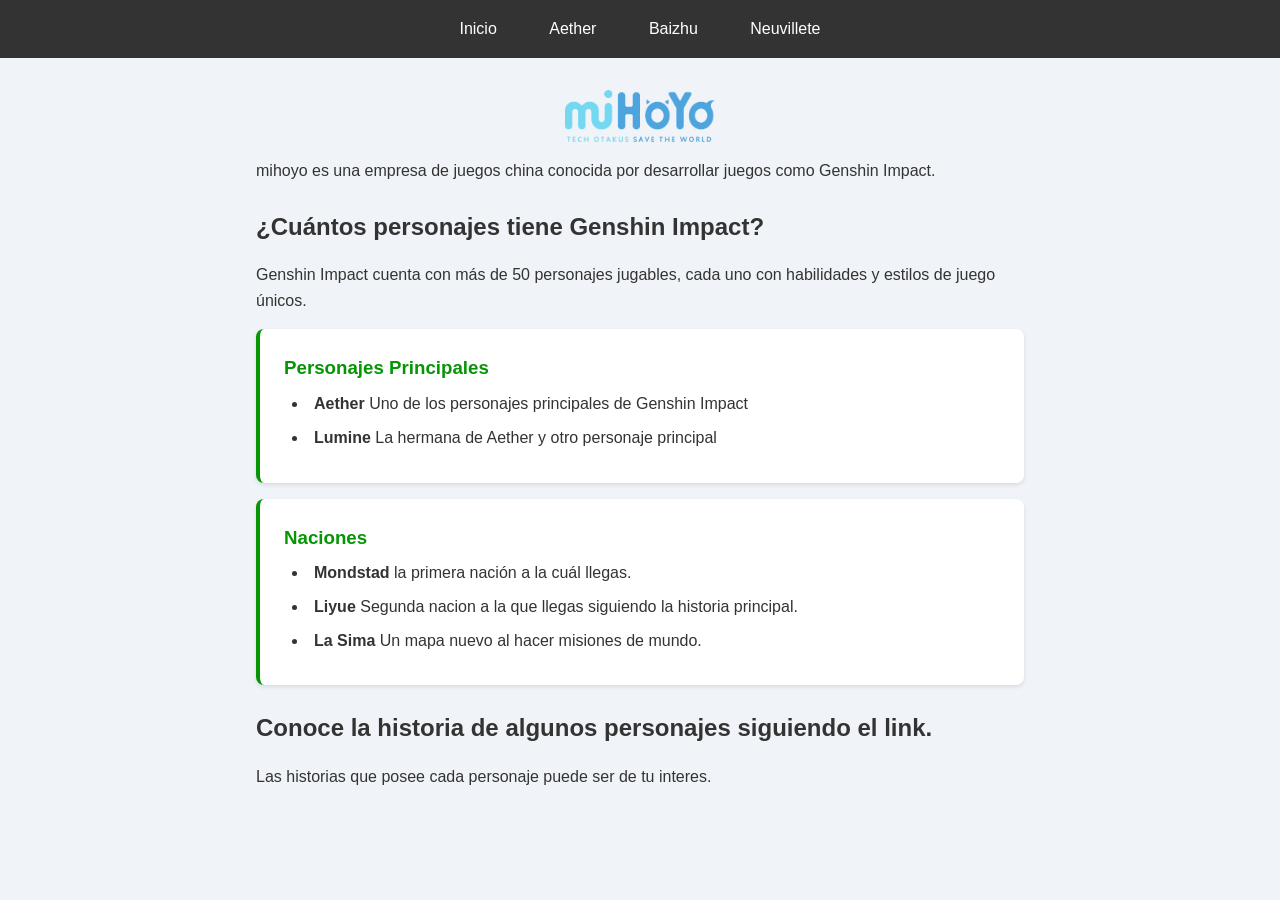
<file: index.html>
<!DOCTYPE html>
<html lang="es">
<head>
    <meta charset="UTF-8">
    <meta name="viewport" content="width=device-width, initial-scale=1.0">
    <title>mihoyo</title>
    <link rel="stylesheet" href="../static/a/css/style.css">
</head>
<body>
    <nav>
        <a href="../index.html">Inicio</a>
        <a href="/templates/pag_1.html">Aether</a>
        <a href="/templates/pag_2.html">Baizhu</a>
        <a href="/templates/pag_3.html">Neuvillete</a>
    </nav>

    <main>
        <img src="../static\a/img/MiHoYo-logo-png.png" alt="Logo mihoyo" class="logo"
        width="400">

        <p>
            mihoyo es una empresa de juegos china conocida por desarrollar juegos como Genshin Impact.
        </p>

        <h2>¿Cuántos personajes tiene Genshin Impact?</h2>
        <p>
            Genshin Impact cuenta con más de 50 personajes jugables, cada uno con habilidades y estilos de juego únicos.
        </p>

        <div class="card">
            <h3>Personajes Principales</h3>
            <ul>
                <li><strong>Aether</strong> Uno de los personajes principales de Genshin Impact</li>
                <li><strong>Lumine</strong> La hermana de Aether y otro personaje principal</li>
            </ul>
        </div>

        <div class="card">
            <h3>Naciones</h3>
            <ul>
                <li><strong>Mondstad</strong> la primera nación a la cuál llegas.</li>
                <li><strong>Liyue</strong> Segunda nacion a la que llegas siguiendo la historia principal.</li>
                <li><strong>La Sima</strong> Un mapa nuevo al hacer misiones de mundo.</li>
            </ul>
        </div>

        <h2>Conoce la historia de algunos personajes siguiendo el link.</h2>
        <p>
           Las historias que posee cada personaje puede ser de tu interes.
        </p>
    </main>
</body>
</html>
</file>
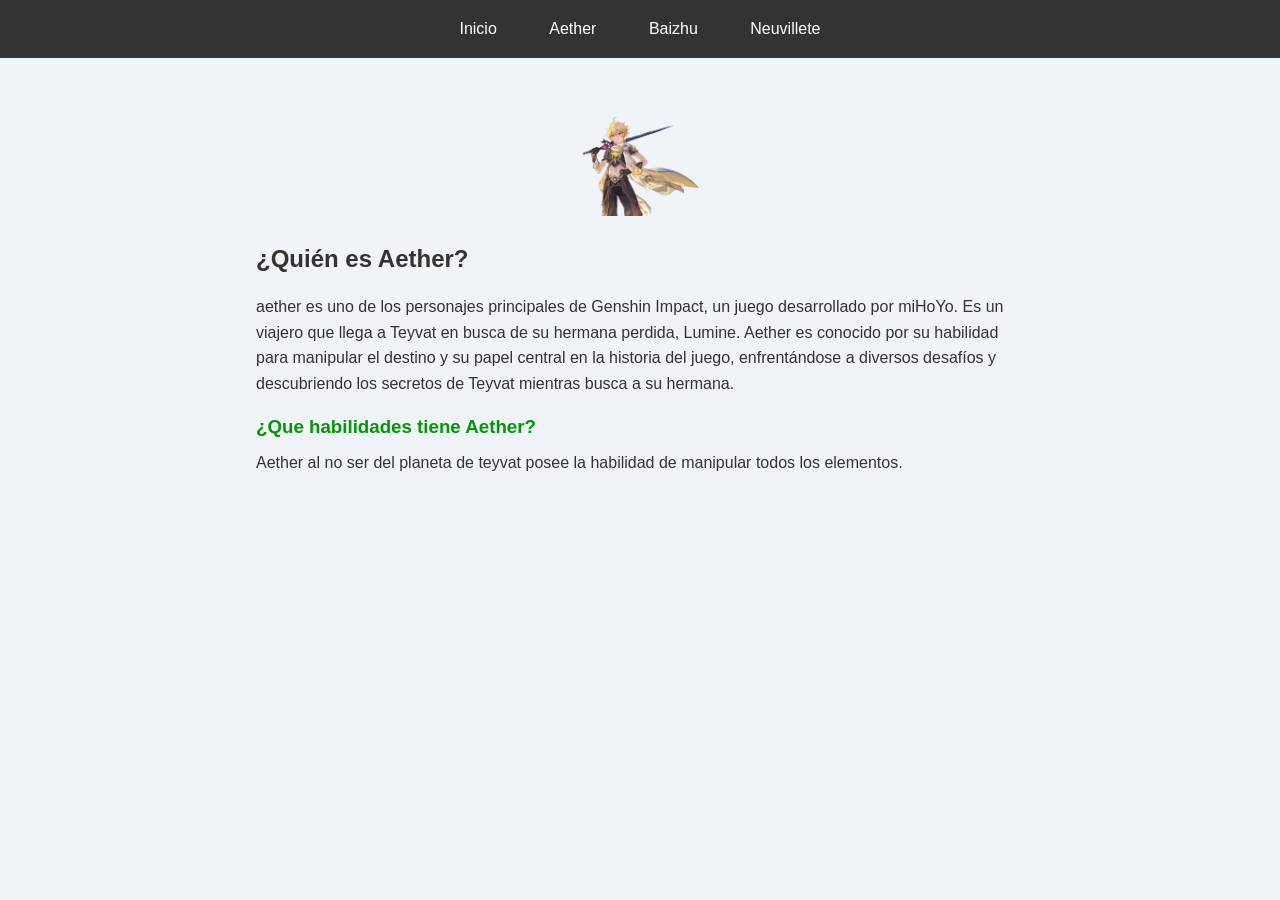
<file: templates/pag_1.html>
<!DOCTYPE html>
<html lang="es">
<head>
    <meta charset="UTF-8">
    <meta name="viewport" content="width=device-width, initial-scale=1.0">
    <title>Aether</title>
    <link rel="stylesheet" href="../static/a/css/style.css"> 
</head>
<body>
    <nav>
        <a href="../index.html">Inicio</a>
        <a href="/templates/pag_1.html">Aether</a>
        <a href="/templates/pag_2.html">Baizhu</a>
        <a href="/templates/pag_3.html">Neuvillete</a>
    </nav>

    <main>
        <img src="../static\a/img/Aether.png" alt="aether" class="logo"
        width="400">
<h2>¿Quién es Aether?</h2>
        <p>
            aether es uno de los personajes principales de Genshin Impact, un juego desarrollado por miHoYo. Es un viajero que llega a Teyvat en busca de su hermana perdida, Lumine. Aether es conocido por su habilidad para manipular el destino y su papel central en la historia del juego, enfrentándose a diversos desafíos y descubriendo los secretos de Teyvat mientras busca a su hermana.

        <h3>¿Que habilidades tiene Aether?</h3>
        <p>
            Aether al no ser del planeta de teyvat posee la habilidad de manipular todos los elementos.
        </p>

    </main>
</body>
</html>
</file>
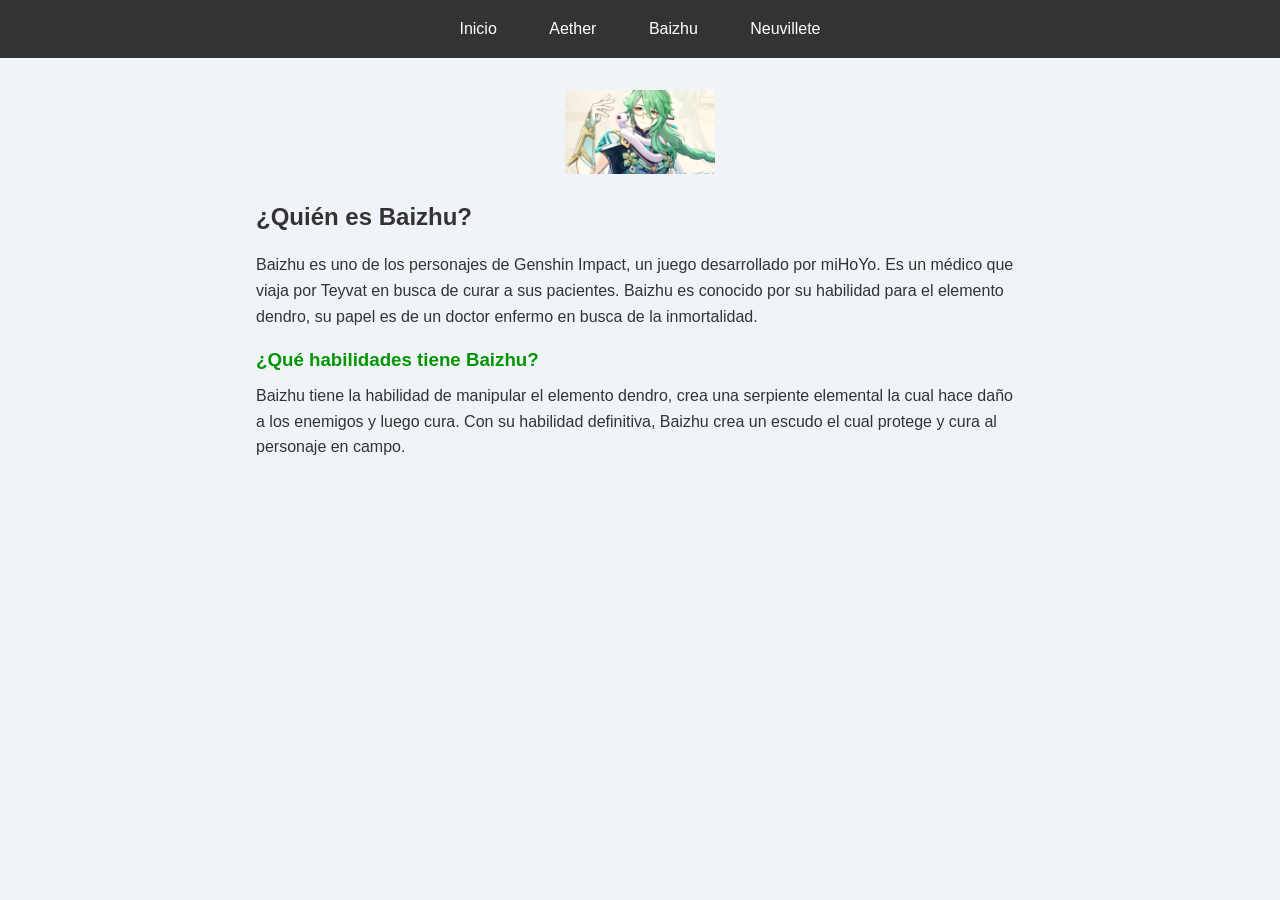
<file: templates/pag_2.html>
<!DOCTYPE html>
<html lang="es">
<head>
    <meta charset="UTF-8">
    <meta name="viewport" content="width=device-width, initial-scale=1.0">
    <title>Baizhu</title>
    <link rel="stylesheet" href="../static/a/css/style.css"> 
</head>
<body>
    <nav>
        <a href="../index.html">Inicio</a>
        <a href="/templates/pag_1.html">Aether</a>
        <a href="/templates/pag_2.html">Baizhu</a>
        <a href="/templates/pag_3.html">Neuvillete</a>
    </nav>

    <main>
        <img src="../static\a/img/Baizhu.png" alt="baizhu" class="logo"
        width="500">
<h2>¿Quién es Baizhu?</h2>
        <p>
            Baizhu es uno de los personajes de Genshin Impact, un juego desarrollado por miHoYo. Es un médico que viaja por Teyvat en busca de curar a sus pacientes. Baizhu es conocido por su habilidad para el elemento dendro, su papel es de un doctor enfermo en busca de la inmortalidad.

        <h3>¿Qué habilidades tiene Baizhu?</h3>
        <p>
            Baizhu tiene la habilidad de manipular el elemento dendro, crea una serpiente elemental la cual hace daño a los enemigos y luego cura. Con su habilidad definitiva, Baizhu crea un escudo el cual protege y cura al personaje en campo.
        </p>

    </main>
</body>
</html>
</file>
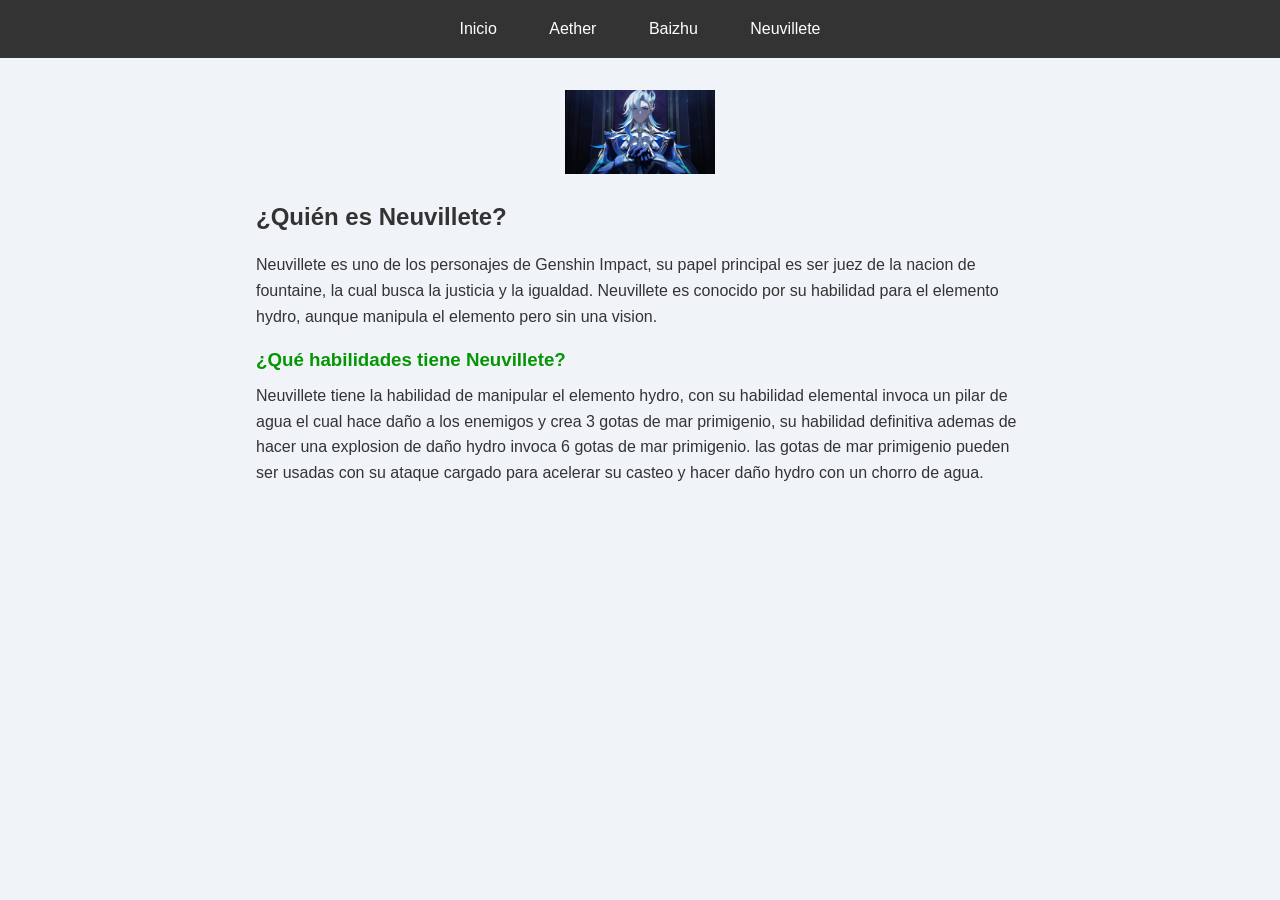
<file: templates/pag_3.html>
<!DOCTYPE html>
<html lang="es">
<head>
    <meta charset="UTF-8">
    <meta name="viewport" content="width=device-width, initial-scale=1.0">
    <title>Neuvillete</title>
    <link rel="stylesheet" href="../static/a/css/style.css"> 
</head>
<body>
    <nav>
        <a href="../index.html">Inicio</a>
        <a href="/templates/pag_1.html">Aether</a>
        <a href="/templates/pag_2.html">Baizhu</a>
        <a href="/templates/pag_3.html">Neuvillete</a>
    </nav>

    <main>
        <img src="../static\a/img/neuvillete.png" alt="neuvillete" class="logo"
        width="500">
<h2>¿Quién es Neuvillete?</h2>
        <p>
            Neuvillete es uno de los personajes de Genshin Impact, su papel principal es ser juez de la nacion de fountaine, la cual busca la justicia y la igualdad. Neuvillete es conocido por su habilidad para el elemento hydro, aunque manipula el elemento pero sin una vision.

        <h3>¿Qué habilidades tiene Neuvillete?</h3>
        <p>
            Neuvillete tiene la habilidad de manipular el elemento hydro, con su habilidad elemental invoca un pilar de agua el cual hace daño a los enemigos y crea 3 gotas de mar primigenio, su habilidad definitiva ademas de hacer una explosion de daño hydro invoca 6 gotas de mar primigenio.
            las gotas de mar primigenio pueden ser usadas con su ataque cargado para acelerar su casteo y hacer daño hydro con un chorro de agua.
        </p>

    </main>
</body>
</html>
</file>
<file: static/a/css/style.css>
* {
    margin: 0;
    padding: 0;
    box-sizing: border-box;
}

body {
    font-family: 'Segoe UI', Tahoma, Geneva, Verdana, sans-serif;
    line-height: 1.6;
    background-color: #f0f4f8;
    color: #333;
}

/* Navegación */
nav {
    background-color: #333;
    padding: 1rem;
    text-align: center;
}

nav a {
    color: white;
    text-decoration: none;
    padding: 0.5rem 1rem;
    margin: 0 0.5rem;
    border-radius: 4px;
    transition: background-color 0.3s;
}

nav a:hover {
    background-color: #059505;
}

/* Contenido principal */
main {
    max-width: 800px;
    margin: 2rem auto;
    padding: 0 1rem;
}

h1 {
    color: #059505;
    margin-bottom: 1rem;
}

h2 {
    color: #333;
    margin-top: 1.5rem;
    margin-bottom: 1rem;
}

h3 {
    color: #059505;
    margin-bottom: 0.5rem;
}

p {
    margin-bottom: 1rem;
}

/* Logo */
.logo {
    width: 150px;
    display: block;
    margin: 1rem auto;
}

/* Tarjetas */
.card {
    background-color: white;
    padding: 1.5rem;
    margin-bottom: 1rem;
    border-radius: 8px;
    box-shadow: 0 2px 4px rgba(0,0,0,0.1);
    border-left: 4px solid #059505;
}

.card ul {
    list-style-position: inside;
    margin-left: 0.5rem;
}

.card li {
    margin-bottom: 0.5rem;
}

/* Código */
code {
    background-color: #e8f5e9;
    padding: 0.2rem 0.4rem;
    border-radius: 3px;
    font-family: monospace;
}

pre {
    background-color: #2d2d2d;
    color: #f8f8f2;
    padding: 1rem;
    border-radius: 8px;
    overflow-x: auto;
}

/* Botones de navegación */
.menu-botones {
    display: flex;
    justify-content: space-between;
    gap: 1rem;
    margin-top: 1rem;
}

.btn {
    display: inline-block;
    background-color: #059505;
    color: white;
    padding: 0.7rem 1.5rem;
    text-decoration: none;
    border-radius: 5px;
    transition: background-color 0.3s;
}

.btn:hover {
    background-color: #045004;
}

/* Formularios */
form {
    background-color: white;
    padding: 1.5rem;
    border-radius: 8px;
    box-shadow: 0 2px 4px rgba(0,0,0,0.1);
}

label {
    display: block;
    margin-bottom: 0.3rem;
    font-weight: bold;
}

input, textarea {
    width: 100%;
    padding: 0.7rem;
    margin-bottom: 1rem;
    border: 1px solid #ccc;
    border-radius: 4px;
    font-family: inherit;
}

button[type="submit"] {
    background-color: #059505;
    color: white;
    padding: 0.7rem 1.5rem;
    border: none;
    border-radius: 5px;
    cursor: pointer;
    transition: background-color 0.3s;
}

button[type="submit"]:hover {
    background-color: #045004;}
</file>
